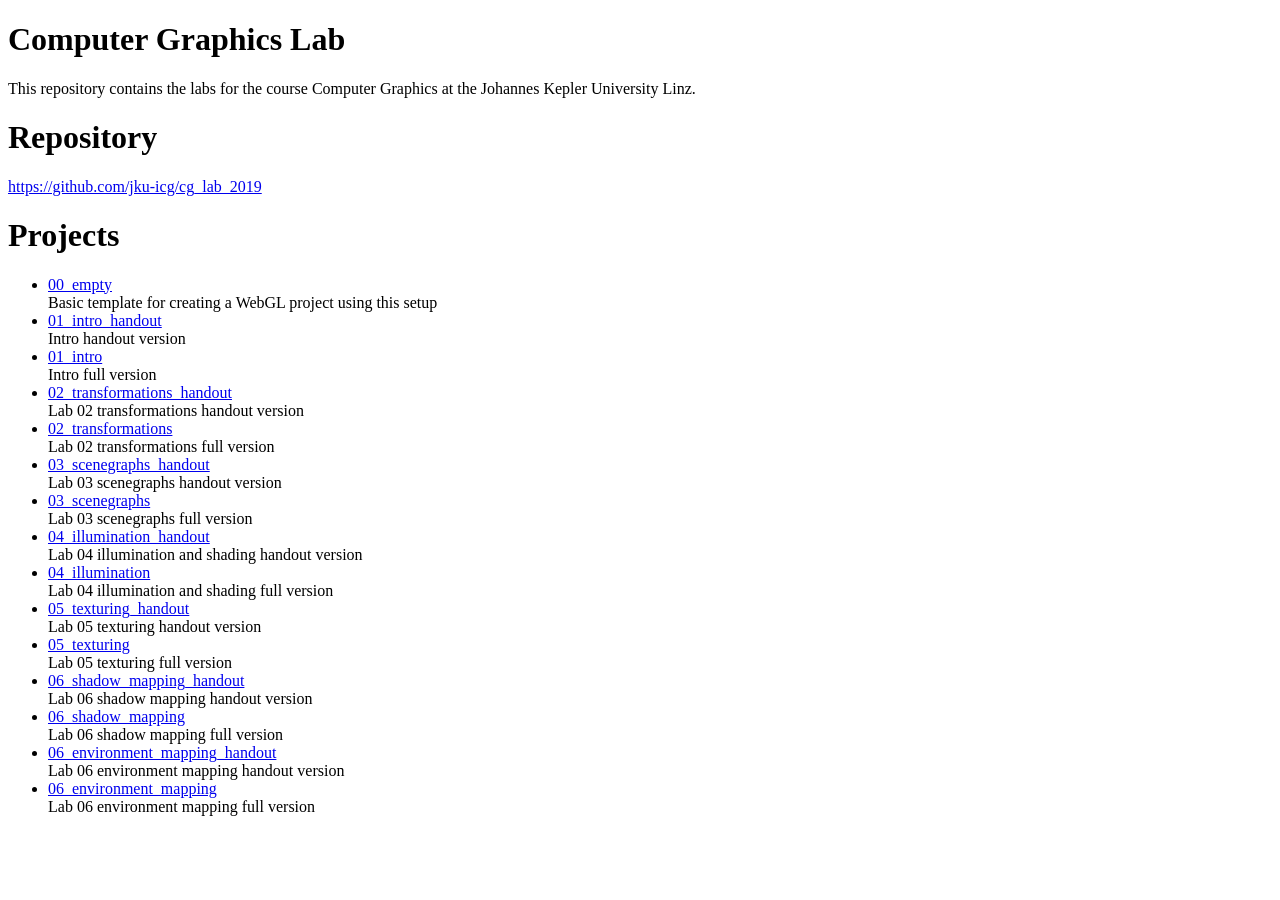
<file: index.html>
<!DOCTYPE html>
<html lang="en">
<head>
    <meta charset="UTF-8">
    <title>Computer Graphics Lab</title>
</head>
<body>
    <h1>Computer Graphics Lab</h1>
    <p>
      This repository contains the labs for the course Computer Graphics at the Johannes Kepler University Linz.

    </p>

    <h1>Repository</h1>
    <p> <a href="https://github.com/jku-icg/cg_lab_2019">https://github.com/jku-icg/cg_lab_2019</a>
    </p>

    <h1>Projects</h1>

    <ul>
      <li><a href="./00_empty/">00_empty</a><br>
        Basic template for creating a WebGL project using this setup
      </li>
      <li><a href="./01_intro_handout/">01_intro_handout</a><br>
        Intro handout version
      </li>
      <li><a href="./01_intro/">01_intro</a><br>
        Intro full version
      </li>
      <li><a href="./02_transformations_handout/">02_transformations_handout</a><br>
        Lab 02 transformations handout version
      </li>
      <li><a href="./02_transformations/">02_transformations</a><br>
        Lab 02 transformations full version
      </li>

      <li><a href="./03_scenegraphs_handout/">03_scenegraphs_handout</a><br>
        Lab 03 scenegraphs handout version
      </li>
      <li><a href="./03_scenegraphs/">03_scenegraphs</a><br>
        Lab 03 scenegraphs full version
      </li>
      <li><a href="./04_illumination_handout/">04_illumination_handout</a><br>
        Lab 04 illumination and shading handout version
      </li>
      <li><a href="./04_illumination/">04_illumination</a><br>
        Lab 04 illumination and shading full version
      </li>
	  <li><a href="./05_texturing_handout/">05_texturing_handout</a><br>
        Lab 05 texturing handout version
      </li>
	  <li><a href="./05_texturing/">05_texturing</a><br>
        Lab 05 texturing full version
      </li>   
	  <li><a href="./06_shadow_mapping_handout/">06_shadow_mapping_handout</a><br>
        Lab 06 shadow mapping handout version
      </li>
	  <li><a href="./06_shadow_mapping/">06_shadow_mapping</a><br>
        Lab 06 shadow mapping full version
      </li>
	  <li><a href="./06_environment_mapping_handout/">06_environment_mapping_handout</a><br>
        Lab 06 environment mapping handout version
      </li>
	  <li><a href="./06_environment_mapping/">06_environment_mapping</a><br>
        Lab 06 environment mapping full version
      </li>
    </ul>
</body>
</html>
</file>
